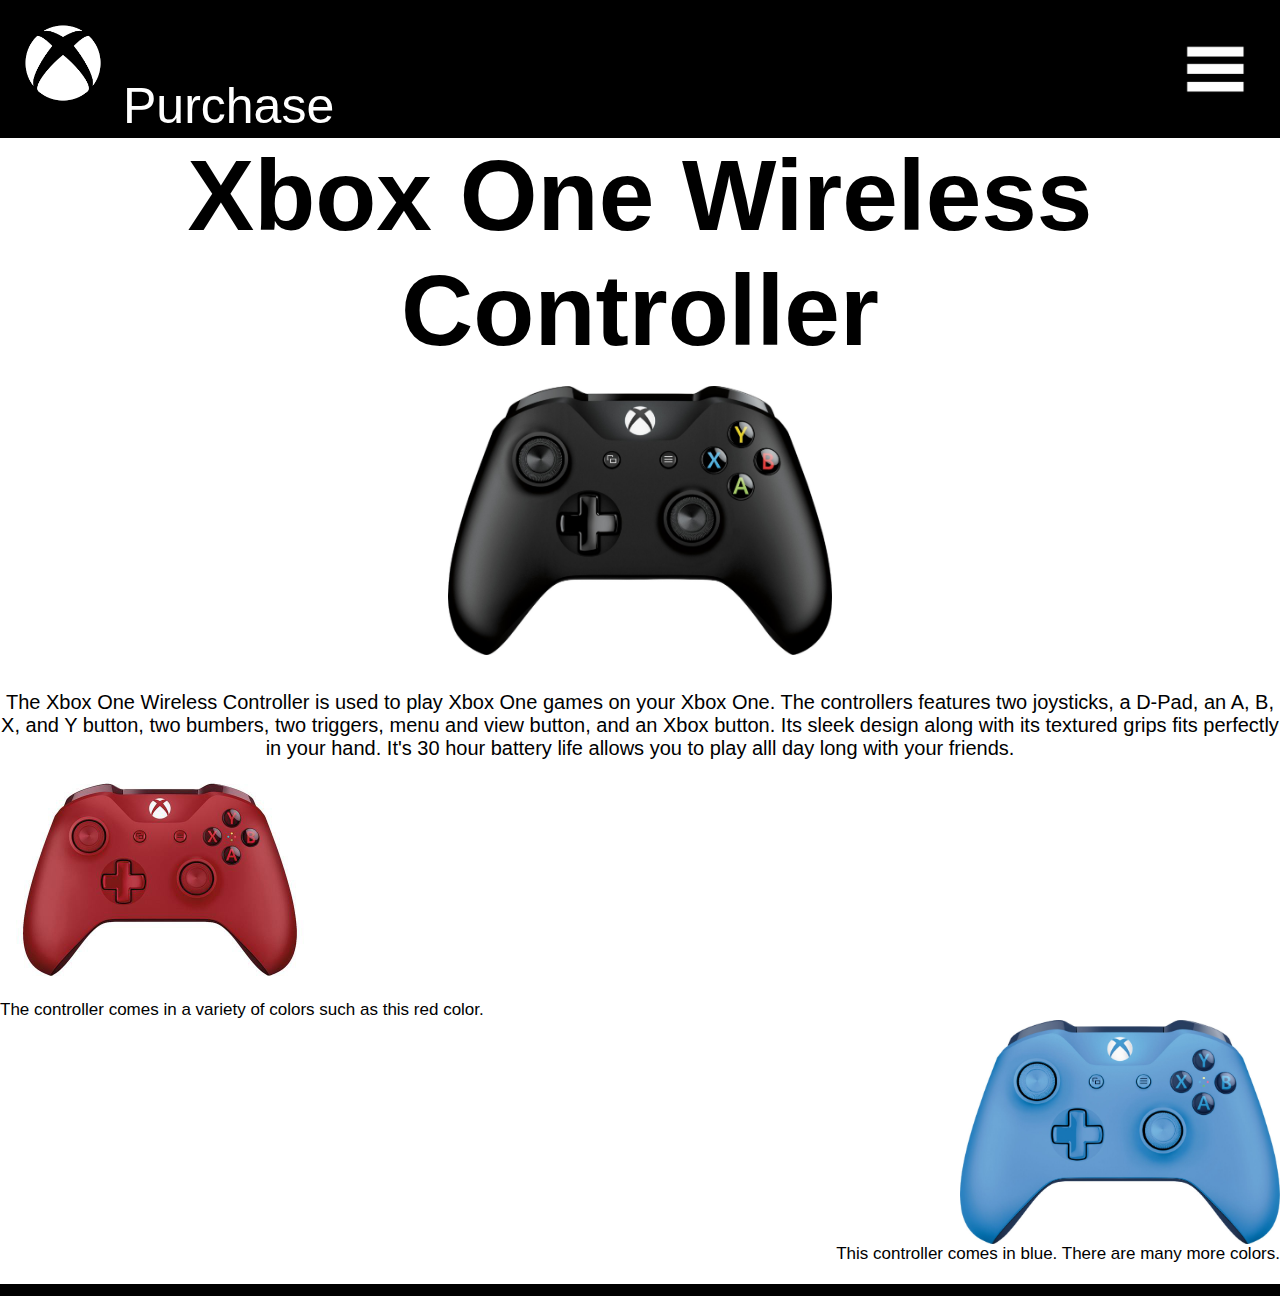
<file: index.html>
<!DOCTYPE html>
<html lang="en" dir="ltr">
  <head>
    <meta charset="utf-8">
    <title>Xbox Controller</title>
    <link rel="stylesheet" href="css/style.css">
  </head>
  <body>
    <table class="top">
      <tr>
        <td class="bigleft"><img class="logo" src="img/xboxlogo.jpg" alt="logo"><a class="links" href="Purchase.html">Purchase</a> </td>
        <td class="top-link"></td>
        <td><img class="lines" align="right" src="img/whitelines.jpg" alt="lines"></td>
      </tr>
    </table>
    <h1 class="title">Xbox One Wireless Controller</h1>
    <br>
    <img class="controller" src="img/controller.jpg" alt="controller">
    <br>
    <br>
    <p class =controllerdescription>The Xbox One Wireless Controller is used to play Xbox One games on your Xbox One. The controllers features two joysticks, a D-Pad, an A, B, X, and Y button, two bumbers, two triggers, menu and view button, and an Xbox button. Its sleek design along with its textured grips fits perfectly in your hand. It's 30 hour battery life allows you to play alll day long with your friends.</p>
    <img class="redcontroller" src="img/redcontroller.jpg" alt="redcontroller">
    <p class="reddescription">The controller comes in a variety of colors such as this red color.</p>
    <img class="bluecontroller" src="img/bluecontroller.jpg" alt="bluecontroller">
    <p class="bluedescription">This controller comes in blue. There are many more colors.</p>
    <hr>
    <br>
    <br>
  </body>
</html>
</file>
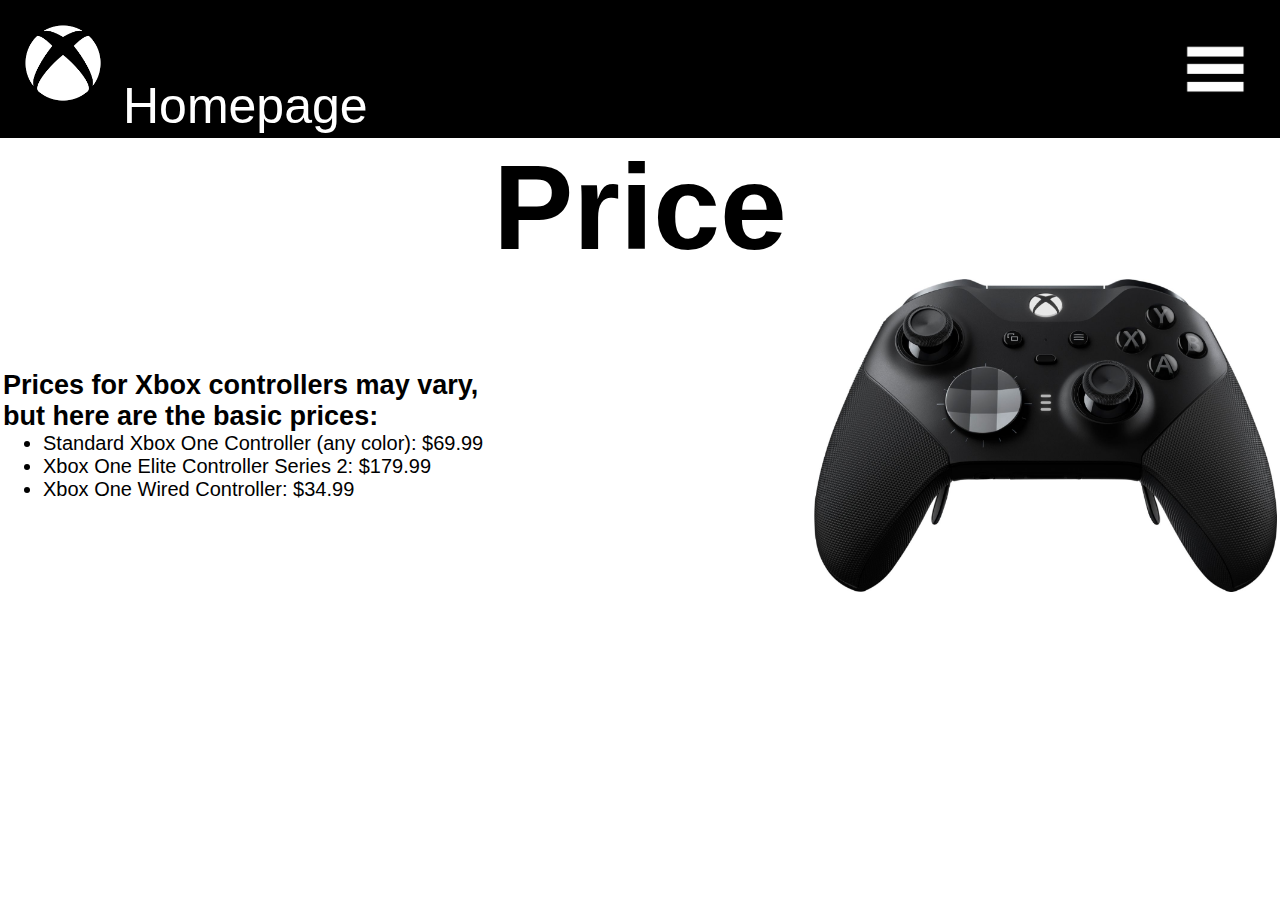
<file: purchase.html>
<!DOCTYPE html>
<html lang="en" dir="ltr">
  <head>
    <meta charset="utf-8">
    <title>Prices</title>
    <link rel="stylesheet" href="css/style.css">
  </head>
  <body>
    <table class="top">
      <tr>
        <td class="bigleft"><img class="logo" src="img/xboxlogo.jpg" alt="logo"><a class="links" href="index.html">Homepage</a> </td>
        <td class="top-link"></td>
        <td><img class="lines" align="right" src="img/whitelines.jpg" alt="lines"></td>
      </tr>
    </table>
    <h1 class="price">Price</h1>
    <table>
      <tr>
        <td>
        <h3>Prices for Xbox controllers may vary, but here are the basic prices:</h3>
        <ul>
          <li>Standard Xbox One Controller (any color): $69.99</li>
          <li>Xbox One Elite Controller Series 2: $179.99</li>
          <li>Xbox One Wired Controller: $34.99 </li>
        </ul>
        </td>
        <td><img class="elitecontroller" src="img/elitecontroller.jpg" align="right" alt="cont"></td>
      </tr>
    </table>
  </body>
</html>
</file>
<file: css/style.css>
* {
  margin:0;
}
.title {
  font-size:100px;
  font-family: 'Montserrat', sans-serif;
  text-align: center;
}
.controller {
  width: 800px;
  display: block;
  margin-left: auto;
  margin-right: auto;
  width: 30%;
}
hr {
  position: relative;
  top: 20px;
  border: none;
  height: 12px;
  background: black;
}
 .controllerdescription{
  text-align: center;
  font-family: 'Montserrat', sans-serif;
  font-size: 20px;
}
.redcontroller {
  width: 800px;
  display: block;
  margin-right: auto;
  width: 25%;
}
.reddescription {
  font-family: 'Montserrat', sans-serif;
  font-size: 17px;
}
.bluecontroller {
  width: 800px;
  display: block;
  margin-left: auto;
  width: 25%;
}
.bluedescription {
  font-family: 'Montserrat', sans-serif;
  font-size: 17px;
  text-align: right;
}
.price {
  font-size:120px;
  font-family: 'Montserrat', sans-serif;
  text-align: center;
}
h3 {
  font-family: 'Montserrat', sans-serif;
  font-size: 27px;
}
ul {
  font-family: 'Montserrat', sans-serif;
  font-size: 20px;
}
.elitecontroller {
  display: block;
  width: 60%;
}
.top {
  background-color: #000000;
  width: 100%;
}
.lines {
  width: 120px;
}
.logo {
  width: 120px;
}
.links {
  font-size: 50px;
  font-family: 'Montserrat', sans-serif;
  text-decoration: none;
  color: white
}
</file>
